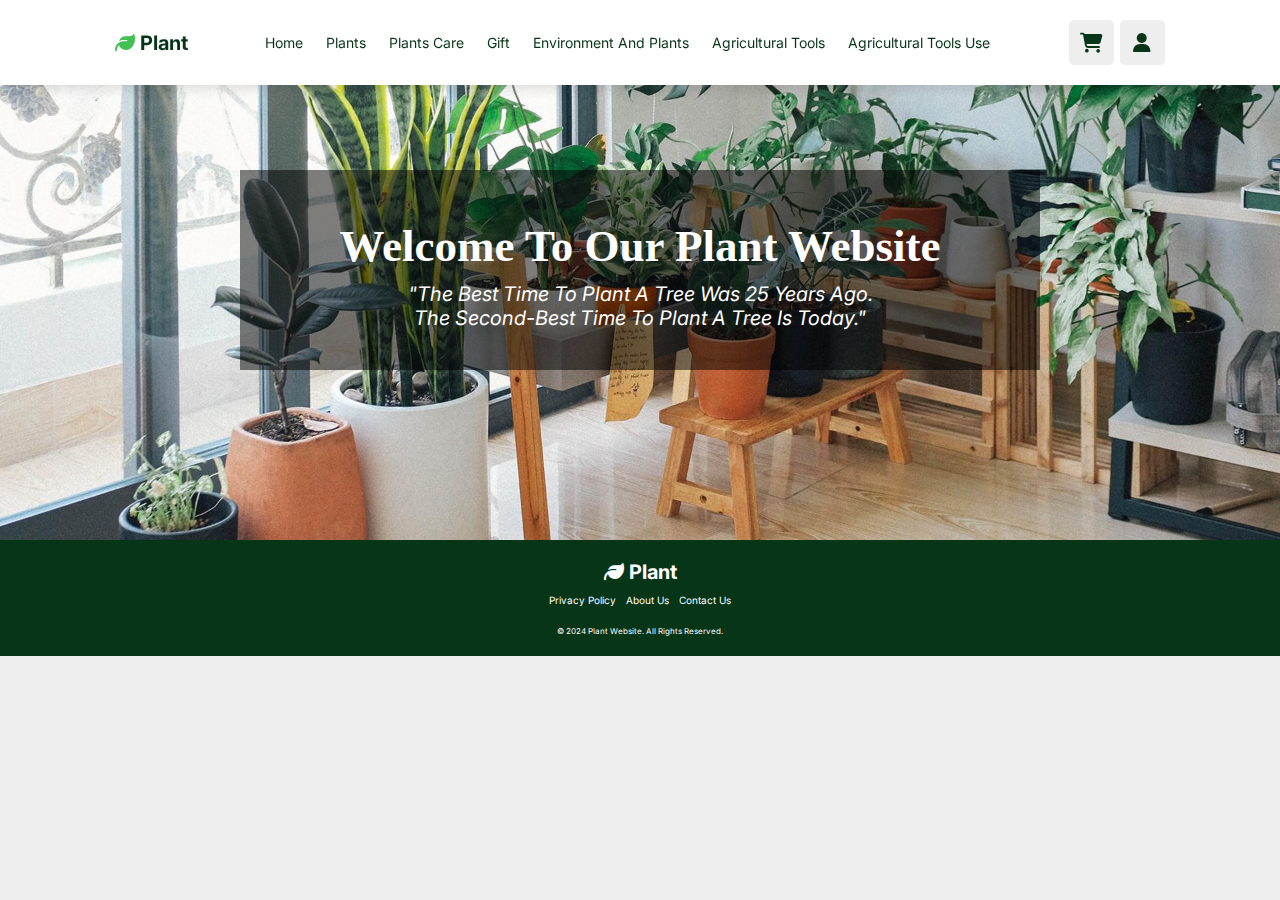
<file: PlanetStore/index.html>
<!--Home page-->
<!DOCTYPE html>
<html lang="en">
<head>
    <meta charset="UTF-8">
    <title>Plant Website</title>
    <!-- Font Awesome CDN link -->
    <link rel="stylesheet" href="https://cdnjs.cloudflare.com/ajax/libs/font-awesome/6.5.1/css/all.min.css">
    <!-- Google Fonts CDN link -->
    <link rel="stylesheet" href="https://fonts.googleapis.com/css2?family=Inter:wght@100;300;400;500;600&display=swap">
    <!-- CSS file link -->
    <link rel="stylesheet" href="style.css">
</head>

<body>
      <!-- Header start -->
<header class="header">
    <a href="index.html" class="logo"><i class="fas fa-leaf"></i> Plant</a>
    <nav class="navbar">
        <a href="index.html">Home</a>
        <a href="Plants.html">Plants</a>
        <a href="Plants_Care.html">Plants Care</a>
        <a href="Gift.html">Gift</a>
        <a href="Environment_Plants.html">Environment and plants</a>
        <a href="Agricultural_tools.html">Agricultural tools</a>
        <a href="Agricultural_tools_Use.html">Agricultural tools Use</a>
    </nav>
    <div class="icons">
        <div class="fas fa-shopping-cart" id="cart-btn"></div>
        <div class="fas fa-user" id="login-btn"></div>
    </div>

    <form action="" class="login-form">
        <h3>login now</h3>
        <label for="email">Email:</label>
        <input type="email" placeholder="your email" class="box">
        <label for="password">Password:</label>
        <input type="password" placeholder="your password" class="box">
        <p>forget your password <a href="#">click here</a></p>
        <p>don't have an acoount<a href="#">create now</a></p>
        <input type="submit" value="login now" class="btn">
    </form>

    <div class="shopping-cart">
        <div class="box">
            <i class="fas fa-trash"></i>
            <img src="Gift2.png" alt="flower bucket">
            <div>
                <h3>flower bucket</h3>
                <span class="price">$140/-</span>
            </div>
        </div>
        <div class="total">total:$140/-</div>
        <a href="#" class="btn">checkout</a>
    </div>
</header>
<!-- Header end -->

    <!-- home section start-->
    <section class="home" id="home">
        <div class="content">    
            <h1>Welcome to Our Plant website</h1>
            <p><i>"The best time to plant a tree was 25 years ago.<br>
                The second-best time to plant a tree is today."</i></p>
        </div>
    </section>
    <!-- home section end-->

    <!-- Footer start -->
    <footer class="footer">
        <div class="footer-content">
            <div class="footer-logo">
                <i class="fas fa-leaf"></i> Plant
            </div>
            <div class="footer-links">
                <a href="Privacy_Policy.html">Privacy Policy</a>
                <a href="About_Contact.html">About Us</a>
                <a href="About_Contact.html">Contact Us</a>
            </div>
        </div>
        <div class="footer-bottom">
            &copy; 2024 Plant Website. All rights reserved.
        </div>
    </footer>
    <!-- Footer end -->

  <!-- js file link-->
  <script src="script.js"></script>
</body>
</html>
</file>
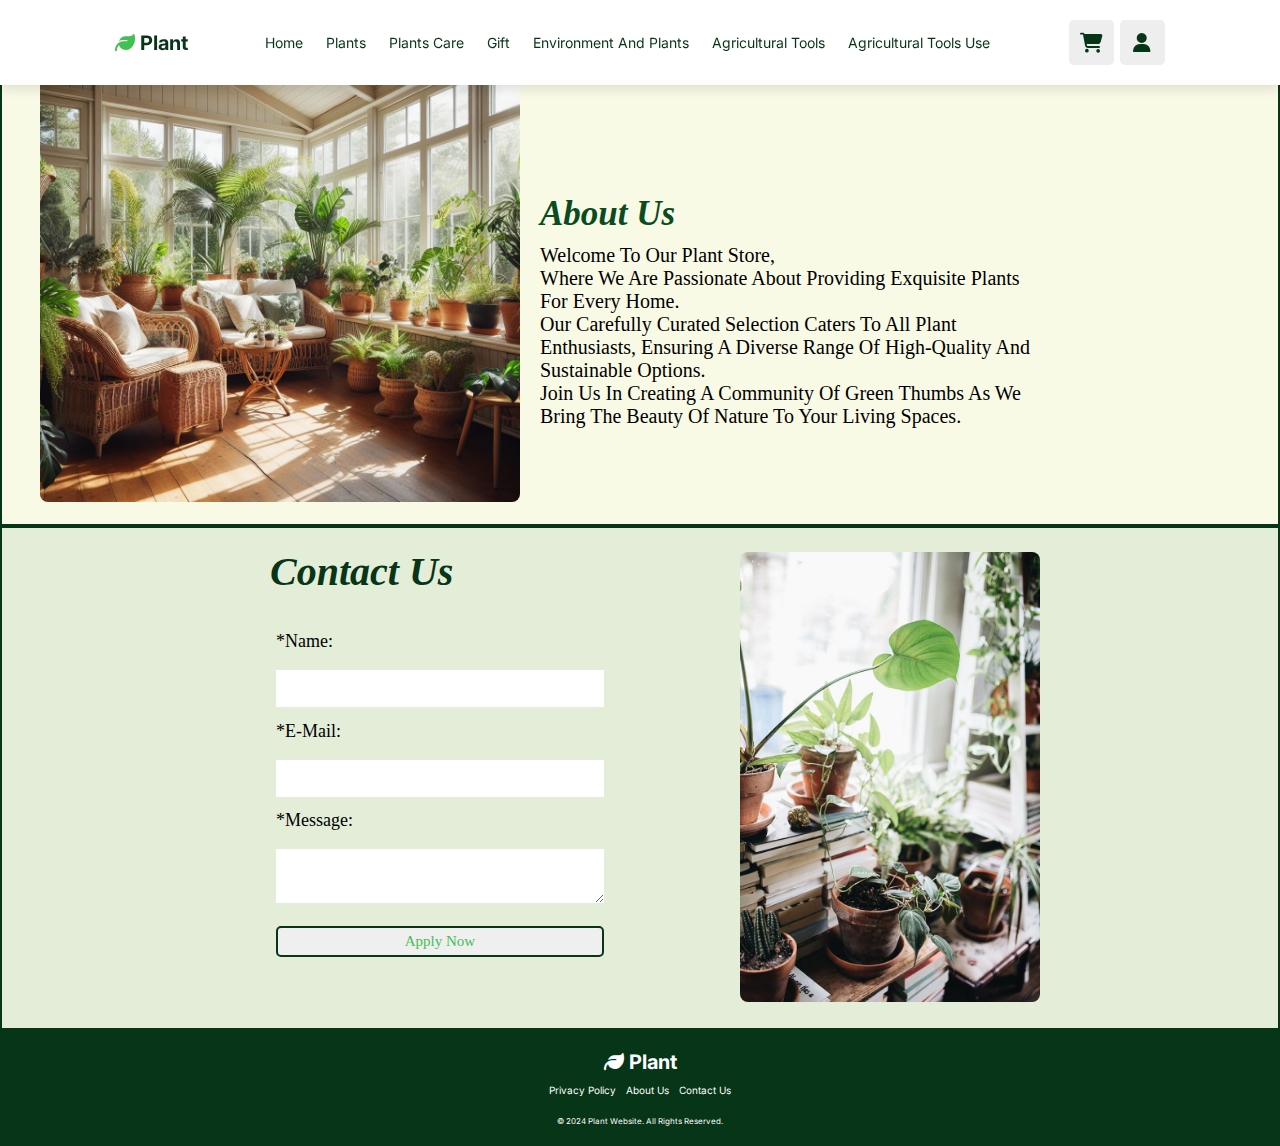
<file: PlanetStore/About_Contact.html>
<!-- About-Us and Contact Page -->
<!DOCTYPE html>
<html lang="en">
<head>
    <meta charset="UTF-8">
    <title>About Us - Plant Website</title>
    <link rel="stylesheet" href="https://cdnjs.cloudflare.com/ajax/libs/font-awesome/6.5.1/css/all.min.css">
    <link rel="stylesheet" href="https://fonts.googleapis.com/css2?family=Inter:wght@100;300;400;500;600&display=swap">
    <link rel="stylesheet" href="style.css">
</head>

<body>
     <!-- Header start -->
<header class="header">
    <a href="index.html" class="logo"><i class="fas fa-leaf"></i> Plant</a>
    <nav class="navbar">
        <a href="index.html">Home</a>
        <a href="Plants.html">Plants</a>
        <a href="Plants_Care.html">Plants Care</a>
        <a href="Gift.html">Gift</a>
        <a href="Environment_Plants.html">Environment and plants</a>
        <a href="Agricultural_tools.html">Agricultural tools</a>
        <a href="Agricultural_tools_Use.html">Agricultural tools Use</a>
    </nav>
    <div class="icons">
        <div class="fas fa-shopping-cart" id="cart-btn"></div>
        <div class="fas fa-user" id="login-btn"></div>
    </div>

    <form action="" class="login-form">
        <h3>login now</h3>
        <label for="email">Email:</label>
        <input type="email" placeholder="your email" class="box">
        <label for="password">Password:</label>
        <input type="password" placeholder="your password" class="box">
        <p>forget your password <a href="#">click here</a></p>
        <p>don't have an acoount<a href="#">create now</a></p>
        <input type="submit" value="login now" class="btn">
    </form>

    <div class="shopping-cart">
        <div class="box">
            <i class="fas fa-trash"></i>
            <img src="Gift2.png" alt="flower bucket">
            <div>
                <h3>flower bucket</h3>
                <span class="price">$140/-</span>
            </div>
        </div>
        <div class="total">total:$140/-</div>
        <a href="#" class="btn">checkout</a>
    </div>
</header>
<!-- Header end -->

<!-- About Us section start -->
<section class="about-us" id="about-us">
    <div class="content">
        <div class="about-us-img">
            <img src="about_us_image.jpg" alt="About Us Image">
        </div>
        <div class="about-us-text">
            <h2>About Us</h2>
            <p>Welcome to Our Plant Store,<br> where we are passionate about providing exquisite plants for every home. <br>
                Our carefully curated selection caters to all plant enthusiasts, ensuring a diverse range of high-quality and sustainable options.<br> 
                Join us in creating a community of green thumbs as we bring the beauty of nature to your living spaces.</p>
        </div>
    </div>
</section>
<!-- About Us section end -->

<!-- Contact Us section start -->
<section class="contact-us" id="contact-us">
    <div class="content">
        <div class="contact-form-container">
            <div class="contact-us-text">
                <h1>Contact Us</h1>
                <form method="get">
                    <label for="myName">*Name:</label>
                    <input type="text" id="myName" name="myName" required>

                    <label for="myEmail">*E-mail:</label>
                    <input type="email" id="myEmail" name="myEmail" required>

                    <label for="myExperience">*Message:</label>
                    <textarea id="myExperience" name="myExperience" rows="2" cols="20" required></textarea>

                    <input type="submit" id="mySubmit" value="Apply Now">
                </form>
            </div>
            <div class="contact-us-img">
                <img src="contact_us.jpg" alt="Contact Us Image">
            </div>
        </div>
    </div>
</section>
<!-- Contact Us section end -->





    <!-- Footer start -->
    <footer class="footer">
        <div class="footer-content">
            <div class="footer-logo">
                <i class="fas fa-leaf"></i> Plant
            </div>
            <div class="footer-links">
                <a href="Privacy_Policy.html">Privacy Policy</a>
                <a href="About_Contact.html">About Us</a>
                <a href="About_Contact.html">Contact Us</a>
            </div>
        </div>
        <div class="footer-bottom">
            &copy; 2024 Plant Website. All rights reserved.
        </div>
    </footer>
    <!-- Footer end -->

   <!-- js file link-->
   <script src="script.js"></script>
</body>
</html>
</file>
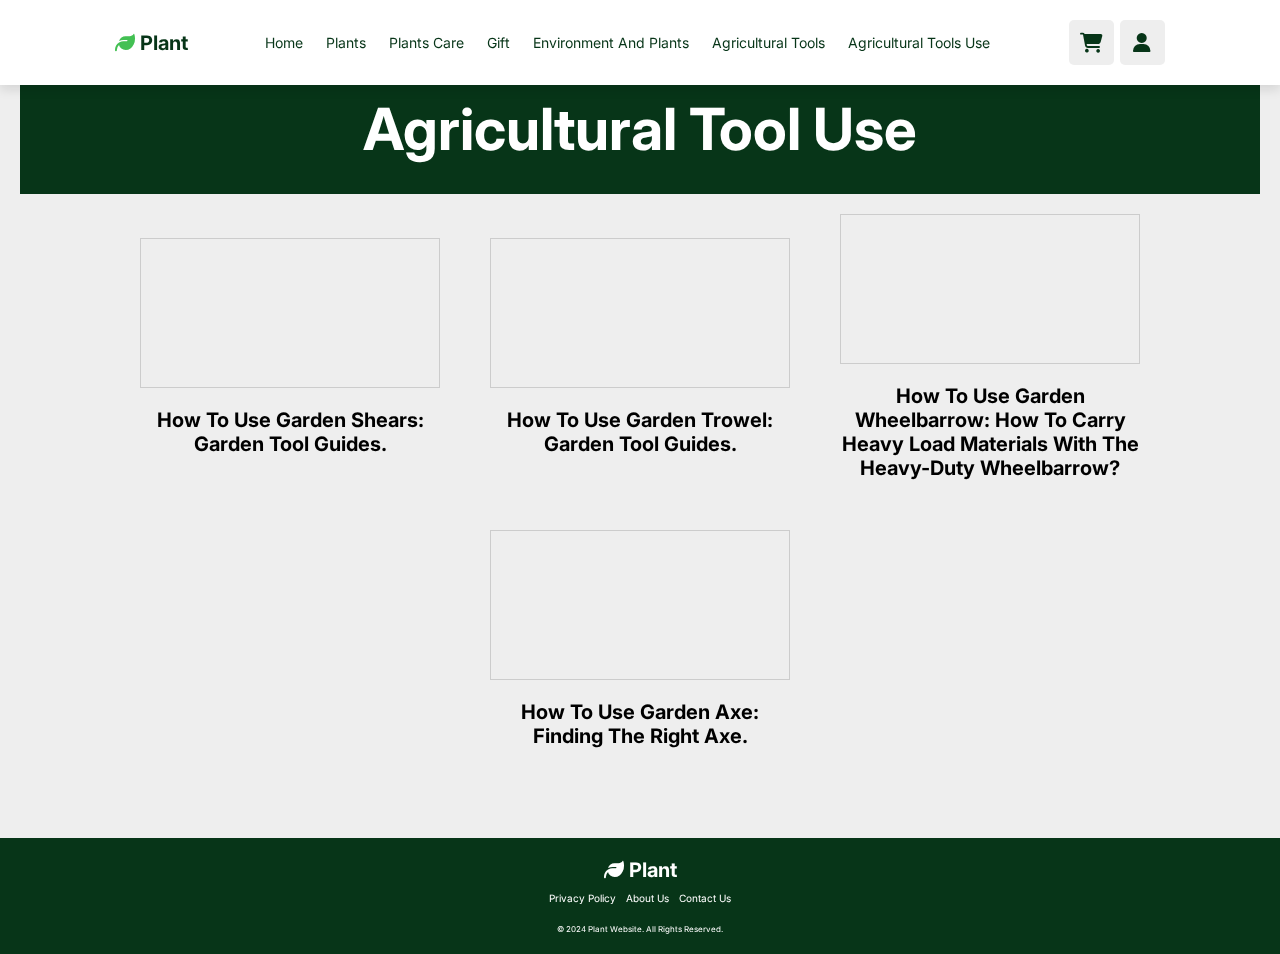
<file: PlanetStore/Agricultural_tools_Use.html>
<html lang="en">
<head>
    <meta charset="UTF-8">
    <title>Agricultural Tool Use</title>
<link rel="stylesheet" href="https://cdnjs.cloudflare.com/ajax/libs/font-awesome/6.5.1/css/all.min.css">
    <!-- Google Fonts CDN link -->
    <link rel="stylesheet" href="https://fonts.googleapis.com/css2?family=Inter:wght@100;300;400;500;600&display=swap">
    <!-- CSS file link -->
    <link rel="stylesheet" href="style.css">
</head>
<body>
   <!-- Header start -->
<header class="header">
    <a href="index.html" class="logo"><i class="fas fa-leaf"></i> Plant</a>
    <nav class="navbar">
        <a href="index.html">Home</a>
        <a href="Plants.html">Plants</a>
        <a href="Plants_Care.html">Plants Care</a>
        <a href="Gift.html">Gift</a>
        <a href="Environment_Plants.html">Environment and plants</a>
        <a href="Agricultural_tools.html">Agricultural tools</a>
        <a href="Agricultural_tools_Use.html">Agricultural tools Use</a>
    </nav>
    <div class="icons">
        <div class="fas fa-shopping-cart" id="cart-btn"></div>
        <div class="fas fa-user" id="login-btn"></div>
    </div>

    <form action="" class="login-form">
        <h3>login now</h3>
        <label for="email">Email:</label>
        <input type="email" placeholder="your email" class="box">
        <label for="password">Password:</label>
        <input type="password" placeholder="your password" class="box">
        <p>forget your password <a href="#">click here</a></p>
        <p>don't have an acoount<a href="#">create now</a></p>
        <input type="submit" value="login now" class="btn">
    </form>

    <div class="shopping-cart">
        <div class="box">
            <i class="fas fa-trash"></i>
            <img src="Gift2.png" alt="flower bucket">
            <div>
                <h3>flower bucket</h3>
                <span class="price">$140/-</span>
            </div>
        </div>
        <div class="total">total:$140/-</div>
        <a href="#" class="btn">checkout</a>
    </div>
</header>
<!-- Header end -->

    <section class="agricultural-tools-use" id="agricultural-tools-use">
        <h1>Agricultural Tools Use</h1>
        <div class="huge-header">
            <h1>Agricultural Tool Use</h1>
        </div>

<div class="video-container-grid">
    <div class="video">
        <iframe width="200" height="113" src="https://www.youtube.com/embed/4fY7XNNlONk" frameborder="0" allowfullscreen></iframe>
        <h1>How to Use Garden Shears: Garden Tool Guides.</h1>
    </div>

    <div class="video">
        <iframe width="200" height="113" src="https://www.youtube.com/embed/IcIoR8Q_-JI" frameborder="0" allowfullscreen></iframe>
        <h1>How to Use Garden Trowel: Garden Tool Guides.</h1>
    </div>

    <div class="video">
        <iframe width="200" height="113" src="https://www.youtube.com/embed/GNUQNgnlEwU" frameborder="0" allowfullscreen></iframe>
        <h1>How to Use Garden Wheelbarrow: How to carry heavy load materials with the heavy-duty wheelbarrow?</h1>
    </div>

    <div class="video">
        <iframe width="200" height="113" src="https://www.youtube.com/embed/DWk7hRqm7Lc" frameborder="0" allowfullscreen></iframe>
        <h1>How to Use Garden Axe: Finding the right axe.</h1>
    </div>
</div>
    </section>
    <!-- Footer start -->
    <footer class="footer">
        <div class="footer-content">
            <div class="footer-logo">
                <i class="fas fa-leaf"></i> Plant
            </div>
            <div class="footer-links">
                <a href="Privacy_Policy.html">Privacy Policy</a>
                <a href="About_Contact.html">About Us</a>
                <a href="About_Contact.html">Contact Us</a>
            </div>
        </div>
        <div class="footer-bottom">
            &copy; 2024 Plant Website. All rights reserved.
        </div>
    </footer>
    <!-- Footer end -->

     <!-- js file link-->
  <script src="script.js"></script>
</body>
</html>
</file>
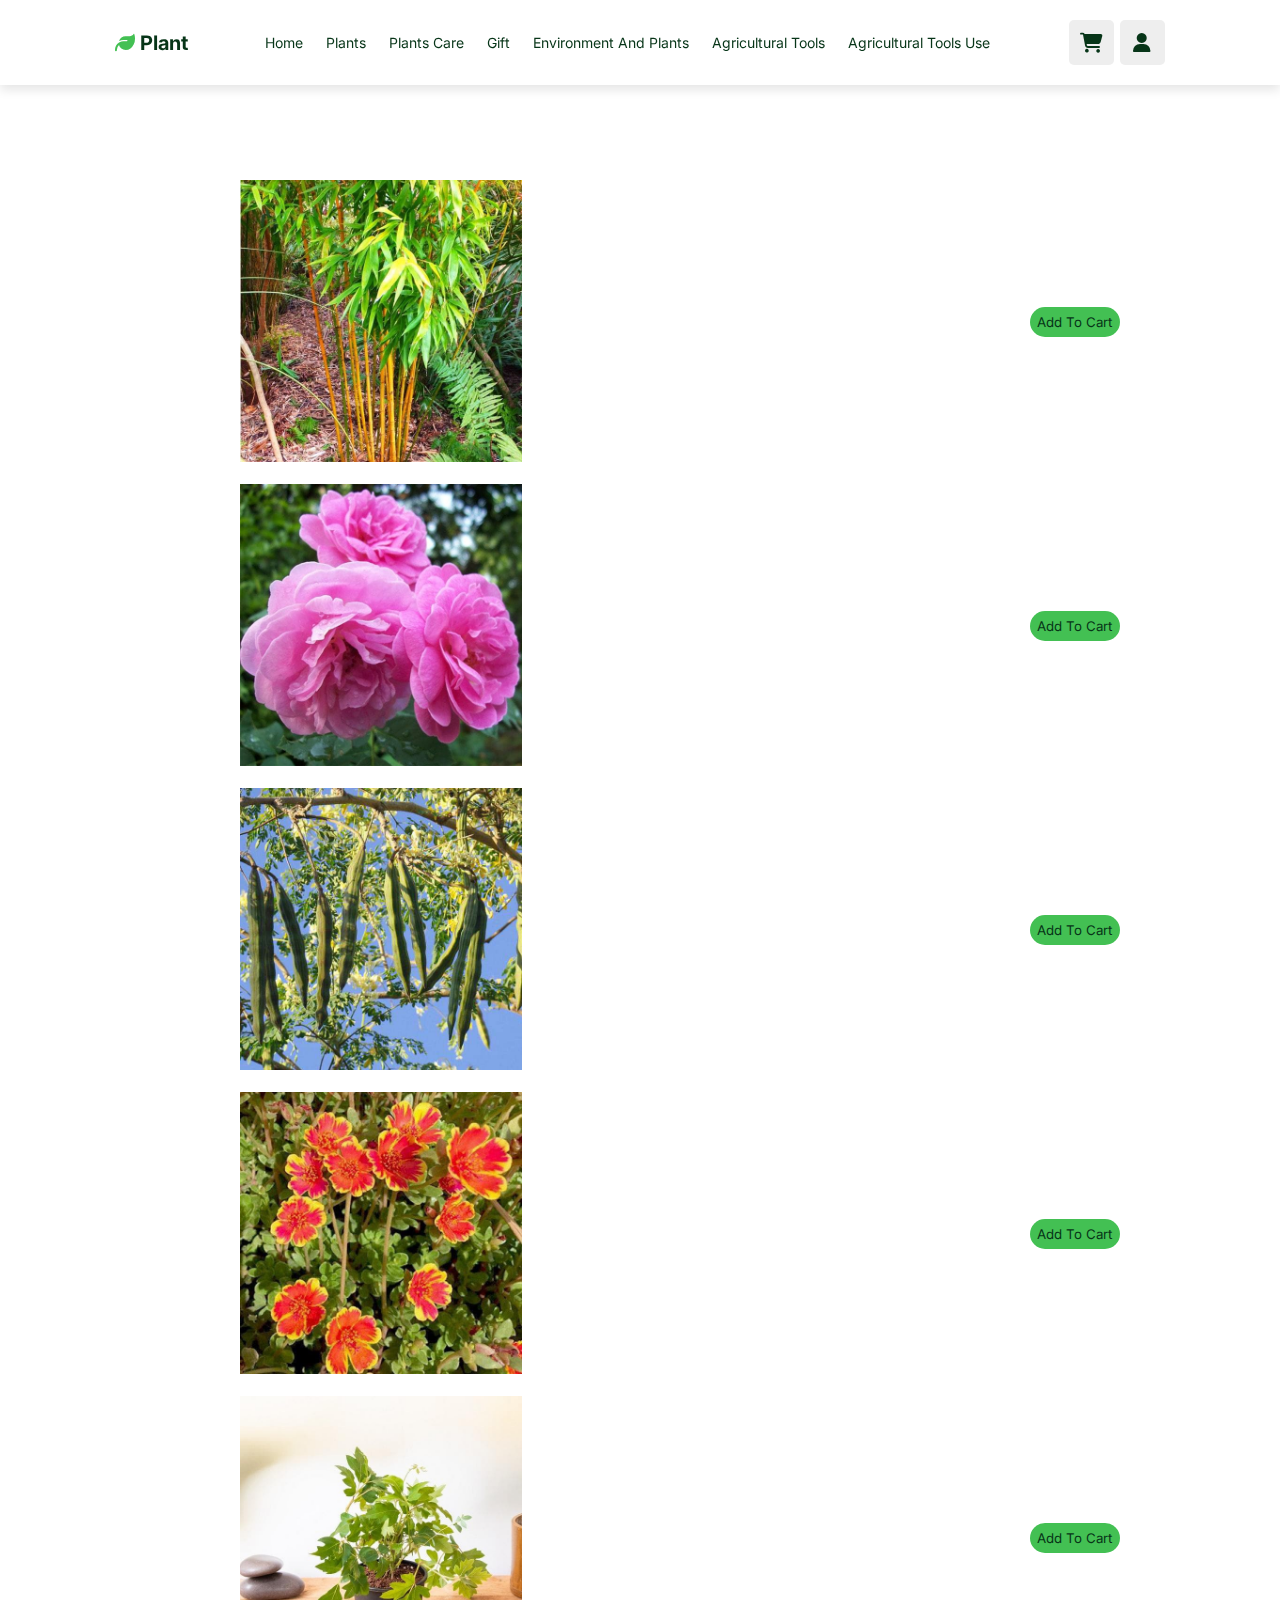
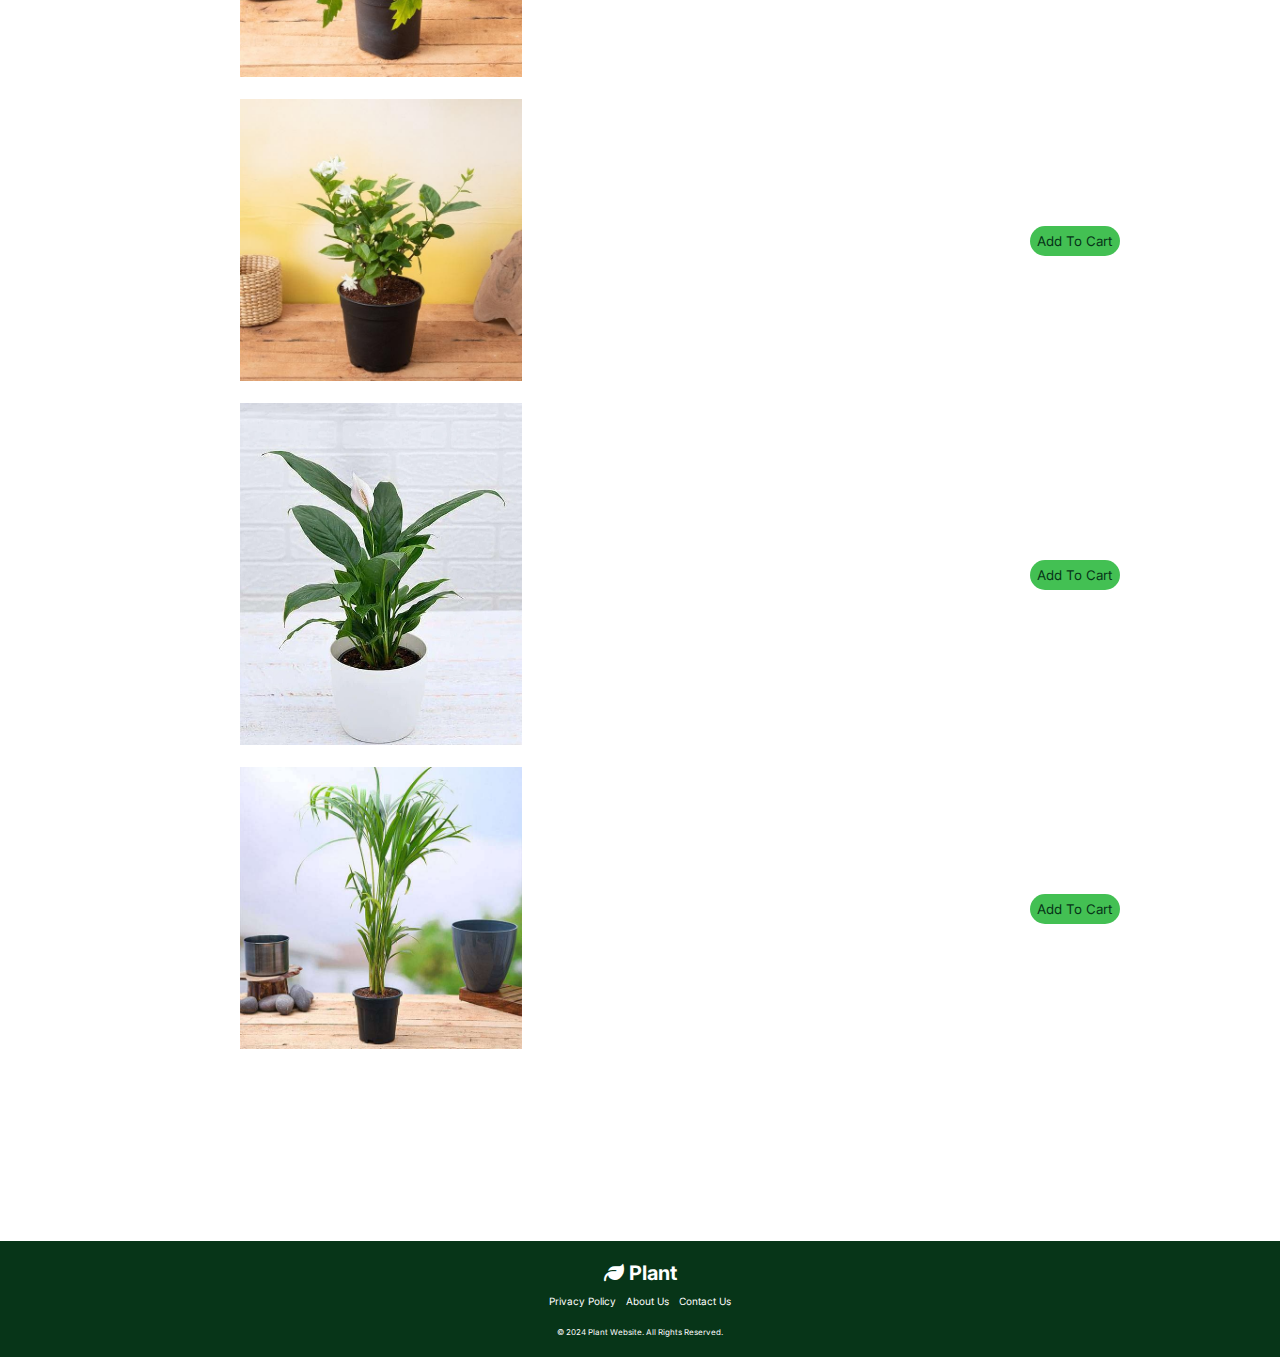
<file: PlanetStore/Plants.html>
<!--Home page-->
<!DOCTYPE html>
<html lang="en">
<head>
    <meta charset="UTF-8">
    <title>Plant Website</title>
    <!-- Font Awesome CDN link -->
    <link rel="stylesheet" href="https://cdnjs.cloudflare.com/ajax/libs/font-awesome/6.5.1/css/all.min.css">
    <!-- Google Fonts CDN link -->
    <link rel="stylesheet" href="https://fonts.googleapis.com/css2?family=Inter:wght@100;300;400;500;600&display=swap">
    <!-- CSS file link -->
    <link rel="stylesheet" href="style2.css">
</head>

<body>
      <!-- Header start -->
<header class="header">
    <a href="index.html" class="logo"><i class="fas fa-leaf"></i> Plant</a>
    <nav class="navbar">
        <a href="index.html">Home</a>
        <a href="Plants.html">Plants</a>
        <a href="Plants_Care.html">Plants Care</a>
        <a href="Gift.html">Gift</a>
        <a href="Environment_Plants.html">Environment and plants</a>
        <a href="Agricultural_tools.html">Agricultural tools</a>
        <a href="Agricultural_tools_Use.html">Agricultural tools Use</a>
    </nav>
    <div class="icons">
        <div class="fas fa-shopping-cart" id="cart-btn"></div>
        <div class="fas fa-user" id="login-btn"></div>
    </div>

    <form action="" class="login-form">
        <h3>login now</h3>
        <label for="email">Email:</label>
        <input type="email" placeholder="your email" class="box">
        <label for="password">Password:</label>
        <input type="password" placeholder="your password" class="box">
        <p>forget your password <a href="#">click here</a></p>
        <p>don't have an acoount<a href="#">create now</a></p>
        <input type="submit" value="login now" class="btn">
    </form>

    <div class="shopping-cart">
        <div class="box">
            <i class="fas fa-trash"></i>
            <img src="Gift2.png" alt="flower bucket">
            <div>
                <h3>flower bucket</h3>
                <span class="price">$140/-</span>
            </div>
        </div>
        <div class="total">total:$140/-</div>
        <a href="#" class="btn">checkout</a>
    </div>
</header>
<!-- Header end -->
<!-- plants ection-->

 <section class="plants" id="plants">
              <div class="container">
      <table>
        <tbody>
          <tr>
<td><a><img src="bamboo-outdoor.jpeg" alt="bamboo"></a></td>
            <td>  <p>bamboo</p></td>
            <td> <p>sr17<p></td>
          <td><p>outdoor</p></td>        
 <td><button class="AddToCart">Add to Cart</button></td>
          </tr>

          <tr>
<td><a><img src="damascus-rose-outdoor.jpeg" alt="rose"></a></td>
            <td><p>damascus rose</p></td>
            <td><p>sr21</p></td>
            <td><p>outdoor</p></td>
            <td><button class="AddToCart">Add to Cart</button></td>
          </tr>

          <tr>
 <td><a><img src="drumsticks-outdoor.jpeg" alt="drumstickg"></a></td>
            <td><p>Drum sticks</p></td>
            <td><p>sr19</p></td>
           <td><p>outdoor</p></td>
           <td><button class="AddToCart">Add to Cart</button></td>
          </tr>

          <tr>
  <td><a><img src="sunshine-plant_outdoor.jpeg" alt="sunshine"></a></td>
            <td><p>sunshine<p></td>
            <td><p>sr28<p></td>
<td><p>outdoor</p></td>
          <td><button class="AddToCart">Add to Cart</button></td>
          </tr>

          <tr>
 <td><a><img src="grape-ivy-indoor.jpeg" alt="grape-ivy-indoor"></a></td>
           <td><p>grapeivy<p></td>
            <td><p>sr13<p></td>
<td><p>indoor</p></td>
           <td><button class="AddToCart">Add to Cart</button></td>
          </tr>

        <tr>
 <td><a><img src="jasmine-indoor.jpeg" alt="jasmine-indoor"></a></td>
           <td><p>jasmine<p></td>
            <td><p>sr15<p></td>
<td><p>indoor</p></td>
           <td><button class="AddToCart">Add to Cart</button></td>
          </tr>

<tr>
<td><a><img src="lily.jpeg" alt="lily"></a></td>
           <td><p>lily<p></td>
            <td><p>sr14<p></td>
<td><p>indoor</p></td>
            <td><button class="AddToCart">Add to Cart</button></td>
          </tr>

<tr>
 <td><a><img src="palm-indoor.jpeg" alt="palm-indoor"></a></td>
           <td><p>palm<p></td>
            <td><p>sr13<p></td>
<td><p>indoor</p></td>
           <td><button class="AddToCart">Add to Cart</button></td>
          </tr>
        </tbody>
      </table>
    </div>

    </section>
   

    <!-- Footer start -->
    <footer class="footer">
        <div class="footer-content">
            <div class="footer-logo">
                <i class="fas fa-leaf"></i> Plant
            </div>
            <div class="footer-links">
                <a href="Privacy_Policy.html">Privacy Policy</a>
                <a href="About_Contact.html">About Us</a>
                <a href="About_Contact.html">Contact Us</a>
            </div>
        </div>
        <div class="footer-bottom">
            &copy; 2024 Plant Website. All rights reserved.
        </div>
    </footer>
    <!-- Footer end -->

  <!-- js file link-->
  <script src="script.js"></script>
</body>
</html>
</file>
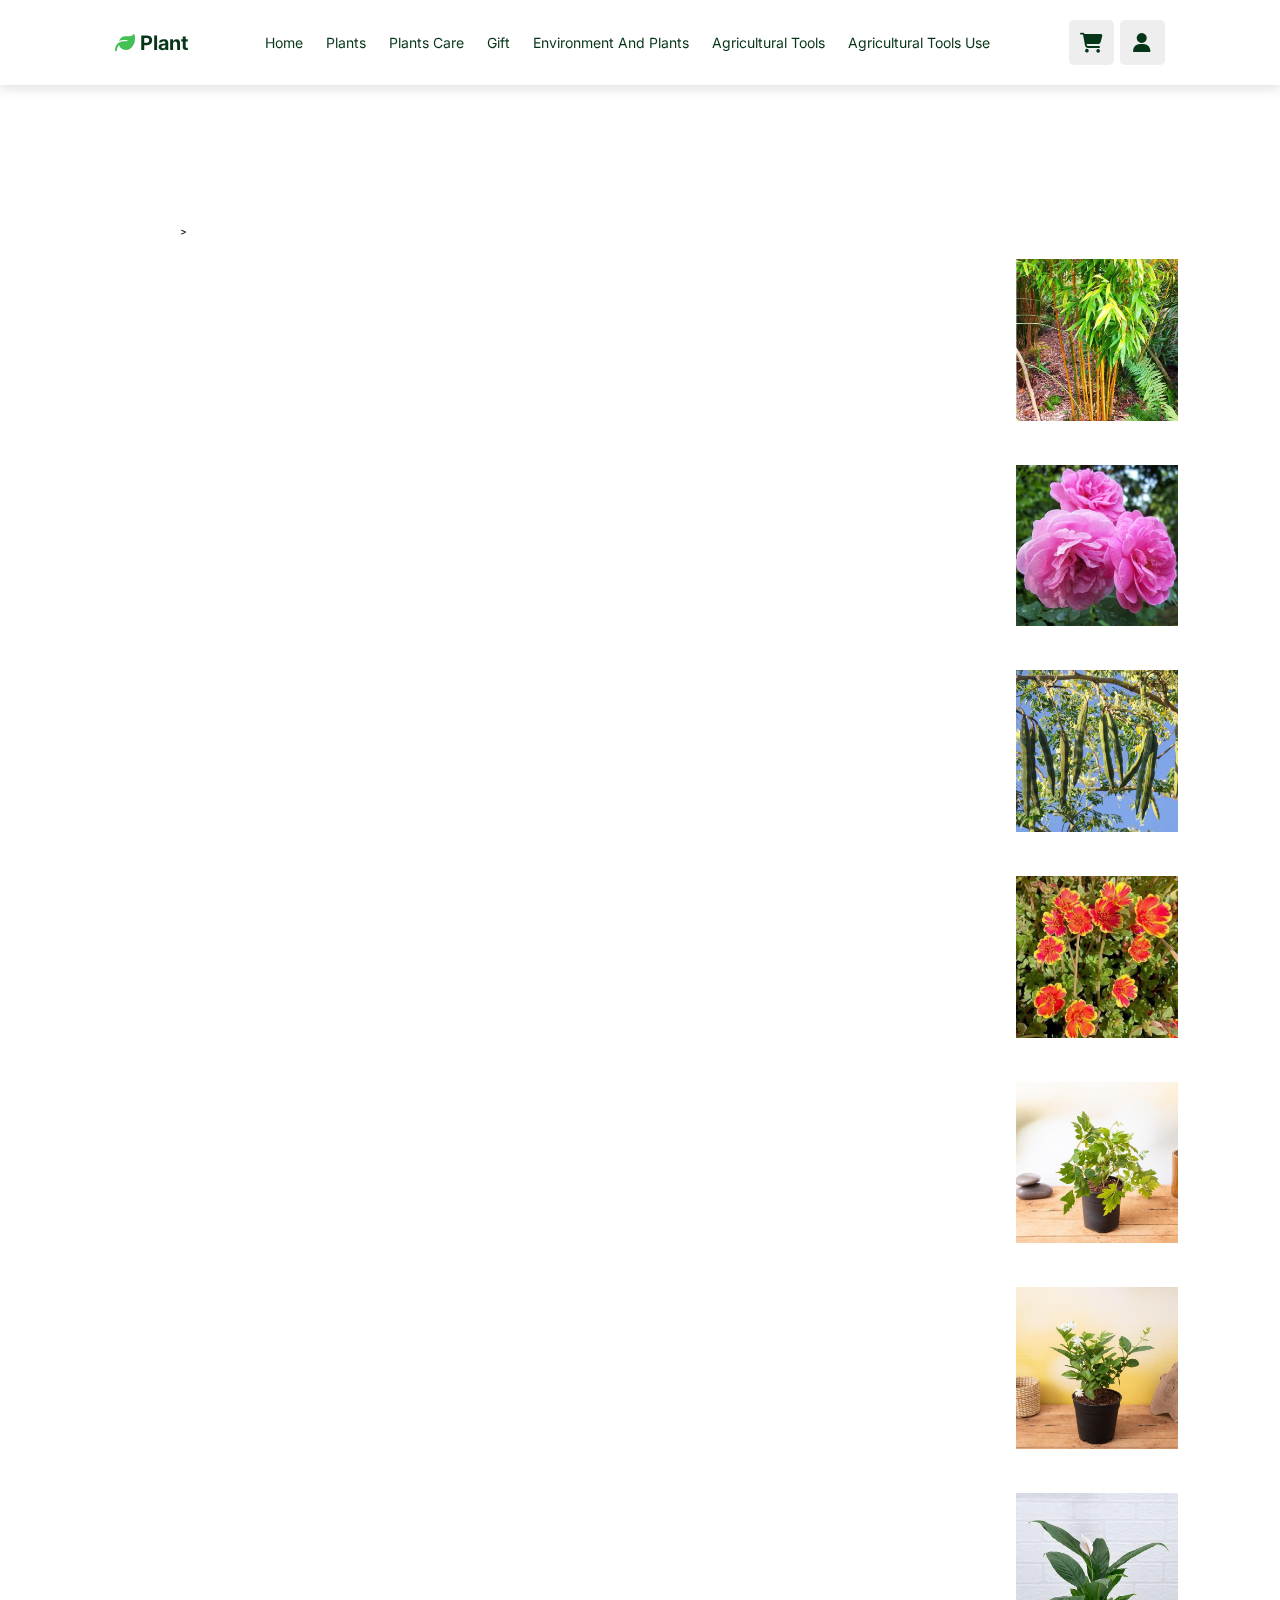
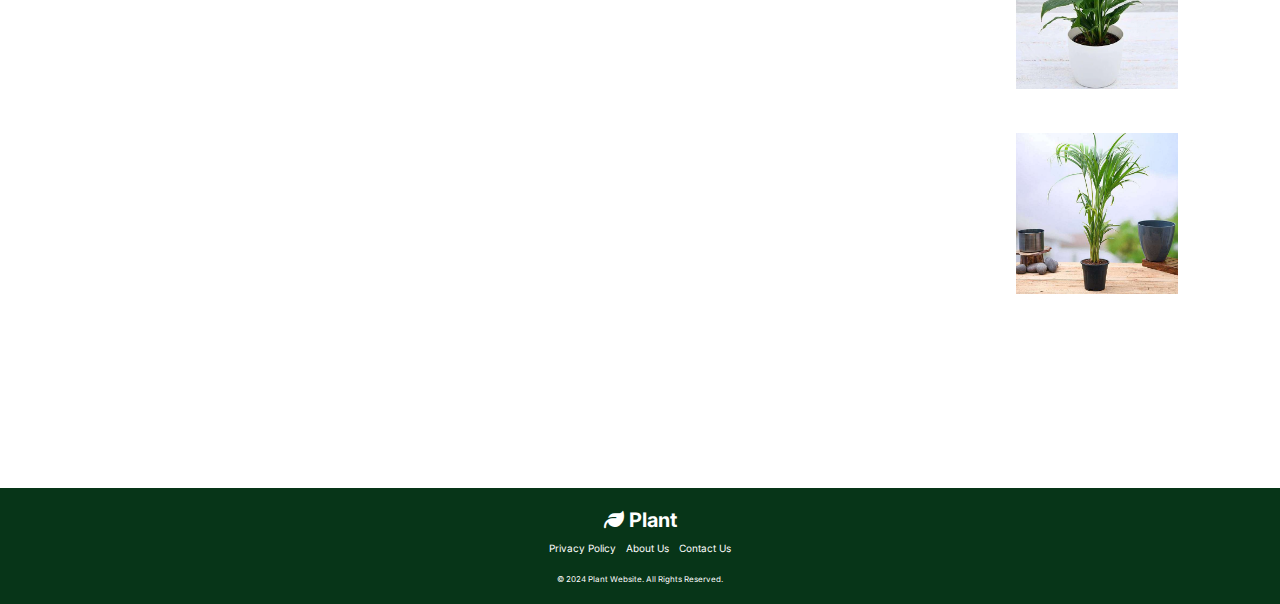
<file: PlanetStore/Plants_Care.html>
<!--Home page-->
<!DOCTYPE html>
<html lang="en">
<head>
    <meta charset="UTF-8">
    <title>Plant Website</title>
    <!-- Font Awesome CDN link -->
    <link rel="stylesheet" href="https://cdnjs.cloudflare.com/ajax/libs/font-awesome/6.5.1/css/all.min.css">
    <!-- Google Fonts CDN link -->
    <link rel="stylesheet" href="https://fonts.googleapis.com/css2?family=Inter:wght@100;300;400;500;600&display=swap">
    <!-- CSS file link -->
    <link rel="stylesheet" href="styel1.css">
</head>

<body>
      <!-- Header start -->
<header class="header">
    <a href="index.html" class="logo"><i class="fas fa-leaf"></i> Plant</a>
    <nav class="navbar">
        <a href="index.html">Home</a>
        <a href="Plants.html">Plants</a>
        <a href="Plants_Care.html">Plants Care</a>
        <a href="Gift.html">Gift</a>
        <a href="Environment_Plants.html">Environment and plants</a>
        <a href="Agricultural_tools.html">Agricultural tools</a>
        <a href="Agricultural_tools_Use.html">Agricultural tools Use</a>
    </nav>
    <div class="icons">
        <div class="fas fa-shopping-cart" id="cart-btn"></div>
        <div class="fas fa-user" id="login-btn"></div>
    </div>

    <form action="" class="login-form">
        <h3>login now</h3>
        <label for="email">Email:</label>
        <input type="email" placeholder="your email" class="box">
        <label for="password">Password:</label>
        <input type="password" placeholder="your password" class="box">
        <p>forget your password <a href="#">click here</a></p>
        <p>don't have an acoount<a href="#">create now</a></p>
        <input type="submit" value="login now" class="btn">
    </form>

    <div class="shopping-cart">
        <div class="box">
            <i class="fas fa-trash"></i>
            <img src="Gift2.png" alt="flower bucket">
            <div>
                <h3>flower bucket</h3>
                <span class="price">$140/-</span>
            </div>
        </div>
        <div class="total">total:$140/-</div>
        <a href="#" class="btn">checkout</a>
    </div>
</header>
<!-- Header end -->
<!-- plants ection-->
<section class="plants" id="plants">
  <div class="container">  
<h2><b>how to take care of your plants</b></h2><td><p><p>
    <table>
    <tbody>
     <tr>
      <td>  <p><b>bamboo</b><br><i>Keep the soil consistently moist but not waterlogged; bamboo prefers slightly damp conditions. Fertilize with a balanced, liquid fertilizer during the growing season (spring and summer) and repot every 2-3 years as needed. Trim or prune dead or yellowing leaves as they appear.</i></br></p></td>
<td><a><img src="bamboo-outdoor.jpeg" alt="bamboo"></a></td>
          </tr>

          <tr>
 <td><p><b>damascus rose</b><br><i>damascus rose favors moist conditions but is not resistant to water-logging. It can tolerate moderate drought. Provide more water from budding to flowering, but reduce watering after blooming time. After blooming, wait to water again until the soil is basically dry to avoid any accumulation</i></br></p></td>
  <td><a><img src="damascus-rose-outdoor.jpeg" alt="rose"></a></td>
          </tr>

          <tr>
<td><p><b>Drum sticks</b><br><i>The Moringa tree requires full sunlight, i.e. direct exposure to the sun for around 6-8 hours a day The seeds should be planted in an area with light, dry soil and only needs to be watered sparingly, once the soil has completely dried out.</i></br></p></td>
 <td><a><img src="drumsticks-outdoor.jpeg" alt="drumstickg"></a></td>
  </tr>
   <tr>
  
<td><p><b>sunshine</B><BR><i>This plant does best in full sun, which means at least 6 hours of sunlight a day. You need to plant in well-drained soil, as privet cannot tolerate soggy feet. The bush can adapt to most well drained soils. Water frequently to help the plant get established.</i></BR><p></td>
         >
          <td><a><img src="sunshine-plant_outdoor.jpeg" alt="sunshine"></a></td>
          </tr>

          <tr>
           <td><p><b>grapeivy</b><br><i>Grape ivy grows best when its soil dries out slightly between waterings. Only water when the soil is dry to the touch, then water the plant thoroughly, allowing excess water to drain out of the bottom of the pot</i></br><p></td>
            

           <td><a><img src="grape-ivy-indoor.jpeg" alt="grape-ivy-indoor"></a></td>
          </tr>

        <tr>
 
           <td><p><b>jasmine</b><br><i>Provide plants with bright sunny days and cool, dark nights. Jasmine plants need adequate, indirect light during the day to develop flower buds, but also require the absence of artificial light at night. Jasmine also benefits from cool temperatures, between 50° and 60°F, and reduced watering during this rest period</i></br><p></td>
           
          <td><a><img src="jasmine-indoor.jpeg" alt="jasmine-indoor"></a></td>
          </tr>

<tr>
           <td><p><b>lily</b><br><i>Lilies prefer a position that gets some sun, but will grow well in sites that are in light shade for just part of the day. They need well-drained, moisture-retentive soil, so add lots of organic matter when planting. In heavy clay soils, plant the bulbs on a layer of course sand or gravel to improve drainage.</i></br><p></td>
            
            
<td><a><img src="lily.jpeg" alt="lily"></a></td>
          </tr>

<tr>
 
           <td><p><b>palm</b><br><i> Avoid direct sun. Full, direct sunlight can burn the leaves of your palm Keep the soil moist. Palm plants need a delicate balance of moisture and humidity. Keep your palm plant moist by misting the leaves or placing them in a room with a humidifier Prune occasionally Pruning off dead brown leaves can help keep your palm thriving.</i></br><p></td>
            
           <td><a><img src="palm-indoor.jpeg" alt="palm-indoor"></a></td>
          </tr>
        </tbody>
      </table>
   </div>

    </section>
    

    <!-- Footer start -->
    <footer class="footer">
        <div class="footer-content">
            <div class="footer-logo">
                <i class="fas fa-leaf"></i> Plant
            </div>
            <div class="footer-links">
                <a href="Privacy_Policy.html">Privacy Policy</a>
                <a href="About_Contact.html">About Us</a>
                <a href="About_Contact.html">Contact Us</a>
            </div>
        </div>
        <div class="footer-bottom">
            &copy; 2024 Plant Website. All rights reserved.
        </div>
    </footer>
    <!-- Footer end -->

  <!-- js file link-->
  <script src="script.js"></script>
</body>
</html>
</file>
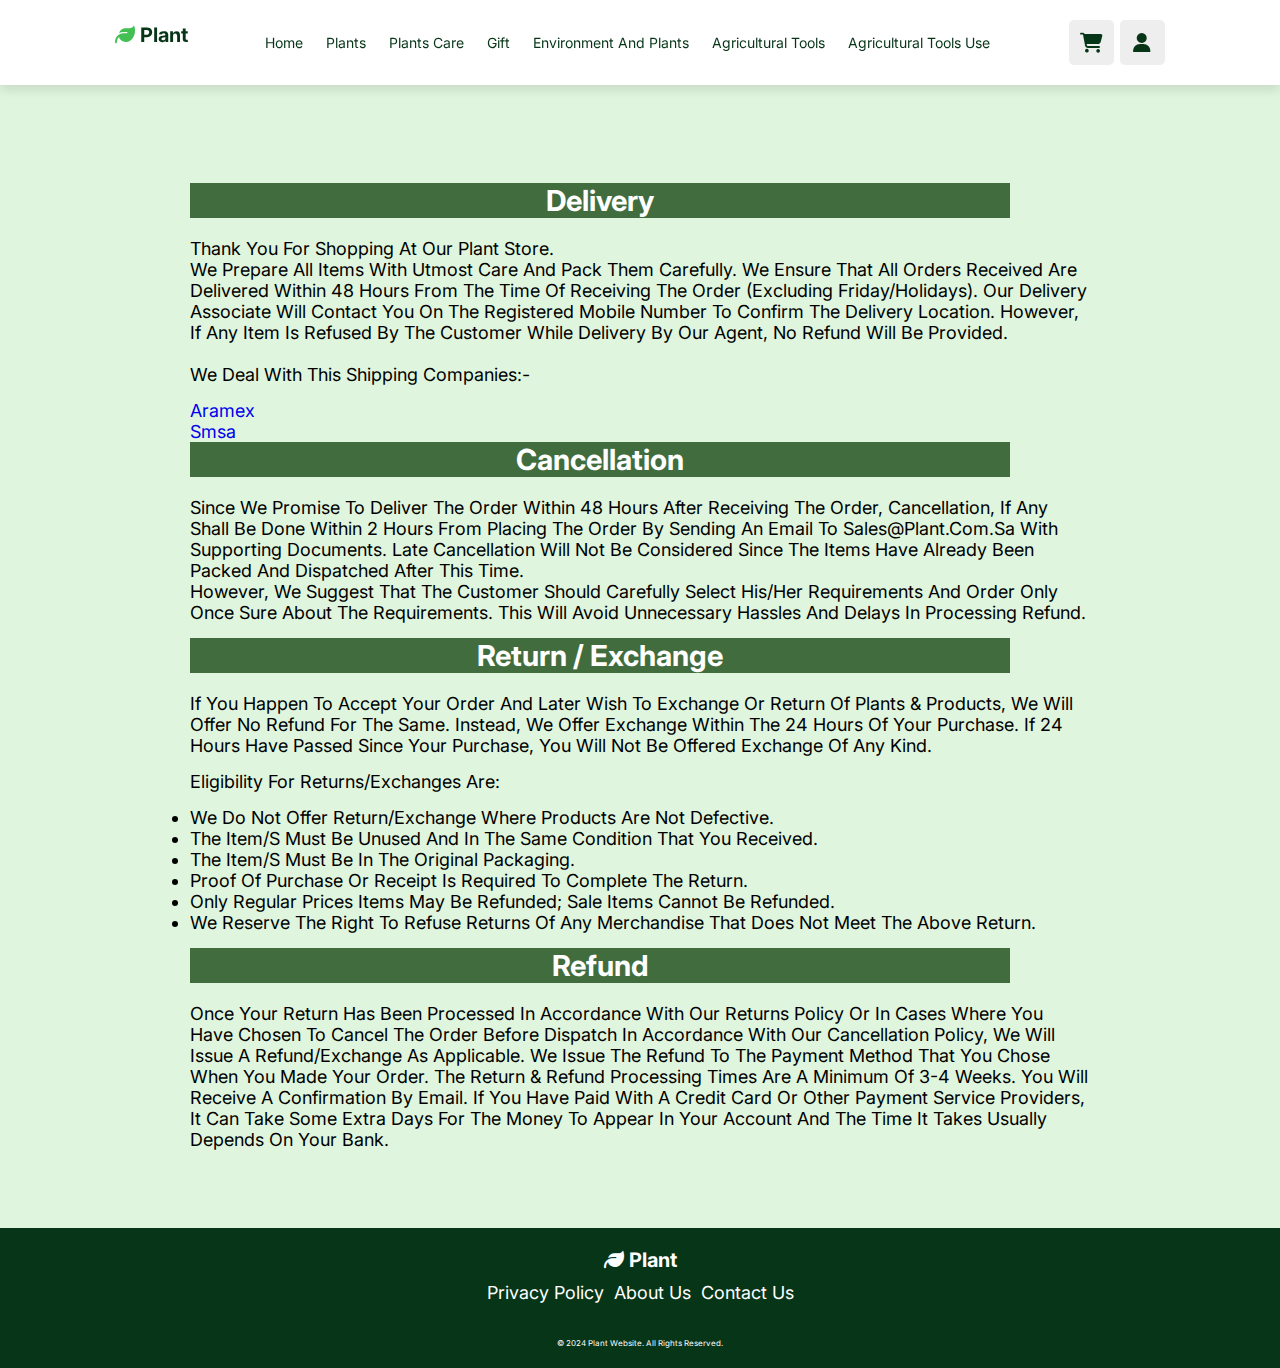
<file: PlanetStore/Privacy_Policy.html>
<!--Home page-->
<!DOCTYPE html>
<html lang="en">
<head>
    <meta charset="UTF-8">
    <title>Plant Website</title>
    <!-- Font Awesome CDN link -->
    <link rel="stylesheet" href="https://cdnjs.cloudflare.com/ajax/libs/font-awesome/6.5.1/css/all.min.css">
    <!-- Google Fonts CDN link -->
    <link rel="stylesheet" href="https://fonts.googleapis.com/css2?family=Inter:wght@100;300;400;500;600&display=swap">
    <!-- CSS file link -->
    <link rel="stylesheet" href="styleN.css">
</head>

<body>
  <!-- Header start -->
<header class="header">
    <a href="index.html" class="logo"><i class="fas fa-leaf"></i> Plant</a>
    <nav class="navbar">
        <a href="index.html">Home</a>
        <a href="Plants.html">Plants</a>
        <a href="Plants_Care.html">Plants Care</a>
        <a href="Gift.html">Gift</a>
        <a href="Environment_Plants.html">Environment and plants</a>
        <a href="Agricultural_tools.html">Agricultural tools</a>
        <a href="Agricultural_tools_Use.html">Agricultural tools Use</a>
    </nav>
    <div class="icons">
        <div class="fas fa-shopping-cart" id="cart-btn"></div>
        <div class="fas fa-user" id="login-btn"></div>
    </div>

    <form action="" class="login-form">
        <h3>login now</h3>
        <label for="email">Email:</label>
        <input type="email" placeholder="your email" class="box">
        <label for="password">Password:</label>
        <input type="password" placeholder="your password" class="box">
        <p>forget your password <a href="#">click here</a></p>
        <p>don't have an acoount<a href="#">create now</a></p>
        <input type="submit" value="login now" class="btn">
    </form>

    <div class="shopping-cart">
        <div class="box">
            <i class="fas fa-trash"></i>
            <img src="Gift2.png" alt="flower bucket">
            <div>
                <h3>flower bucket</h3>
                <span class="price">$140/-</span>
            </div>
        </div>
        <div class="total">total:$140/-</div>
        <a href="#" class="btn">checkout</a>
    </div>
</header>
<!-- Header end -->

<div class="N">

<p>           <br>      <br>  <br>             <br>                   <br>                              <br>                       <br>          <br> </p>   
<h2>Delivery</h2>
<p>Thank you for shopping at our Plant store.<br>We prepare all items with utmost care and pack them carefully. We ensure that all orders received are delivered within 48 hours from the time of receiving the order (excluding Friday/Holidays). Our delivery associate will contact you on the registered mobile number to confirm the delivery location. However, if any item is refused by the customer while delivery by our agent, no refund will be provided.<br><br> We deal with this shipping companies:-</p>
<a href="https://www.aramex.com">Aramex</a>
<br>
<a href="https://www.smsaexpress.com">Smsa<br></a>
<h2>Cancellation</h2>

<p>Since we promise to deliver the order within 48 hours after receiving the order, cancellation, if any shall be done within 2 hours from placing the order by sending an email to sales@plant.com.sa with supporting documents. Late cancellation will not be considered since the items have already been packed and dispatched after this time.<br>However, we suggest that the customer should carefully select his/her requirements and order only once sure about the requirements. This will avoid unnecessary hassles and delays in processing refund.</p>
<h2>Return / Exchange</h2>

<p>If you happen to accept your order and later wish to exchange or return of plants & products, we will offer no refund for the same. Instead, we offer exchange within the 24 hours of your purchase. If 24 hours have passed since your purchase, you will not be offered exchange of any kind.</p>

<p>Eligibility for returns/exchanges are:</p>

<ul>
<li>We do not offer return/exchange where products are not defective.</li>
<li>The item/s must be unused and in the same condition that you received.</li>
<li>The item/s must be in the original packaging.</li>
<li>Proof of purchase or receipt is required to complete the return.</li>
<li>Only regular prices items may be refunded; sale items cannot be refunded.</li>
<li>We reserve the right to refuse returns of any merchandise that does not meet the above return.</li>
</ul>

<h2>Refund</h2>

<p>Once your return has been processed in accordance with our Returns Policy or in cases where you have chosen to cancel the order before dispatch in accordance with our Cancellation Policy, we will issue a refund/exchange as applicable. We issue the refund to the payment method that you chose when you made your order. The return & refund processing times are a minimum of 3-4 weeks. You will receive a confirmation by email. If you have paid with a credit card or other payment service providers, it can take some extra days for the money to appear in your account and the time it takes usually depends on your bank.<br>     <br>    <br>    <br></p>
</div>




    <!-- Footer start -->
    <div>
    <footer class="footer">
        <div class="footer-content">
            <div class="footer-logo">
                <i class="fas fa-leaf"></i> Plant
            </div>
            <div class="footer-links">
                <a href="Privacy_Policy.html">Privacy Policy</a>
                <a href="About_Contact.html">About Us</a>
                <a href="About_Contact.html">Contact Us</a>
            </div>
        </div>
        <div class="footer-bottom">
            &copy; 2024 Plant Website. All rights reserved.
        </div>
    </footer>
    </div>
 <!-- Footer end -->
   
  <!-- js file link-->
  <script src="script.js"></script>
</body>
</html>
</file>
<file: PlanetStore/style.css>
@import url('https://fonts.googleapis.com/css2?family=Inter:wght@100;300;400;500;600&display=swap');

:root {
    --green: #43c053;
    --dark-green: #073518;
    --light-gray: #666;
    --box-shadow: 0 .5rem 1rem rgba(0, 0, 0, 0.1);
}

* {
    font-family: 'Inter', sans-serif;
    margin: 0;
    padding: 0;
    box-sizing: border-box;
    outline: none;
    border: none;
    text-decoration: none;
    text-transform: capitalize;
    transition: all 0.2s linear;
}

html {
    font-size: 62.5%;
    scroll-behavior: smooth;
    overflow-x: hidden;
    scroll-padding-top: 7rem;
}

body {
    background-color: #eee;
}

section {
    padding: 2rem;
}
.btn {
    margin-top: 1rem;
    display: inline-block;
    padding: 0.5rem 1.5rem; 
    font-size: 1.5rem; 
    border-radius: .5rem;
    border: .2rem solid var(--dark-green);
    color: var(--green);
    cursor: pointer;
}

.btn:hover{
    background-color: var(--green);
    color: #fff;
}

.header {
    position: fixed;
    top: 0;
    left: 0;
    right: 0;
    display: flex;
    z-index: 1000;
    align-items: center;
    justify-content: space-between;
    background: #fff;
    padding: 2rem 9%;
    box-shadow: var(--box-shadow);
}

.header .logo {
    font-size: 2rem; 
    font-weight: bolder;
    color: #073518;
}

.header .logo i {
    font-size: 2rem; 
    font-weight: bolder;
    color: var(--green);
}

.header .navbar a {
    font-size: 1.4rem; 
    margin: 0 1rem;
    color: var(--dark-green);
}

.header .navbar a:hover {
    color: var(--green);
}

.header .icons div {
    height: 4.5rem;
    width: 4.5rem;
    line-height: 4.5rem;
    text-align: center;
    border-radius: .5rem;
    background: #eee;
    color: var(--dark-green);
    font-size: 2rem;
    margin-left: .3rem;
}

.header .icons div:hover {
    background: var(--green);
    color: #fff;
}

.home {
    display: flex;
    align-items: center;
    justify-content: center;
    background: url("plant_background.jpg") no-repeat;
    background-position: center;
    background-size: cover;
    padding-top: 17rem;
    padding-bottom: 17rem;
}

.home .content {
    text-align: center;
    padding-top: 5rem;
    width: 80rem;
    height: 20rem;
    background-color: rgba(0,0,0,0.5);  
}

.home h1 {
    font-family: 'Times New Roman', Times, serif;
    color: #fff;
    font-size: 4.5rem;
    margin-bottom: 1rem;
}

.home p {
    font-family: 'Times New Roman', Times, serif;
    color: #fff;
    font-size: 2rem;
}
/*******************footer ********************************/
.footer {
    background-color: var(--dark-green);
    color: #fff;
    padding: 2rem 0;
    text-align: center;
}

.footer-content {
    display: flex;
    flex-direction: column;
    align-items: center;
}

.footer-logo {
    font-size: 2rem;
    font-weight: bolder;
    margin-bottom: 1rem;
}

.footer-links {
    display: flex;
    gap: 1rem;
    margin-bottom: 1rem;
}

.footer-links a {
    color: #fff;
    text-decoration: none;
    transition: color 0.3s ease-in-out;
}

.footer-links a:hover {
    color: var(--green);
}

.footer-bottom {
    margin-top: 1rem;
    font-size: 0.8rem;
}

/*******************about us *******************/
.about-us {
    display: flex;
    align-items: center;
    justify-content: center;
    background-color: #f9fae6; 
    padding: 2rem 0;
    border: 2px solid var(--dark-green);
}

.about-us .content {
    display: flex;
    align-items: center;
    max-width: 1200px;
    width: 100%;
}

.about-us-img img {
    max-height: 80%;
    max-width: 100%; 
    border-radius: 8px; 
}

.about-us-img {
    margin-right: 2rem; 
}

.about-us-text {
    font-family:'Times New Roman', Times, serif;
    max-width: 500px; 
    margin-top: 10rem;
    margin-right: 20rem;
    text-align: left; 
}

.about-us-text h2 {
    font-family:'Times New Roman', Times, serif;
    font-style: italic;
    font-size: 3.5rem; 
    color: #094c22; 
    margin-bottom: 1rem; 
}

.about-us-text p {
    font-family:'Times New Roman', Times, serif;
    font-size: 2rem;
    margin-bottom: .5rem;
    color: #000000; 
}
/*******************Contact us *******************/
.contact-us {
    display: flex;
    align-items: center;
    justify-content: center;
    background-color: #e3edd8;
    padding: 2rem 0;
    border: 2px solid var(--dark-green); 
}

.contact-us .content {
    display: flex;
    justify-content: center;
    align-items: center;
    max-width: 1200px;
    width: 100%;
}

.contact-form-container {
    display: flex;
    justify-content: space-between;
    align-items: center;
    max-width: 800px;
    width: 100%;
}

.contact-us-text {
    font-family:'Times New Roman', Times, serif;
    font-size: 1.8rem;
    max-width: 400px;
    text-align: left;
}
.contact-us-text h1{
    font-family:'Times New Roman', Times, serif;
    font-size: 4rem;
    font-style: italic;
    color: #073518;
    margin-left: 3rem;
    max-width: 400px;
    text-align: left;
}

form {
    width: 100%;
    padding: 2em;
    text-align: left;
}

label {
    font-family:'Times New Roman', Times, serif;
    float: left;
    display: block;
    text-align: left;
    width: 8em;
    padding-right: 1em;
    margin-bottom: 1em;
}

input,
textarea {
    border-color: var(--dark-green);
    display: block;
    width: 100%;
    padding: 0.8em;
    margin-bottom: 1em;
    box-sizing: border-box;
}

#mySubmit {
    font-family:'Times New Roman', Times, serif;
    margin-top: 1rem;
    display: inline-block;
    padding: 0.5rem 1.5rem; 
    font-size: 1.5rem; 
    border-radius: .5rem;
    border: .2rem solid var(--dark-green);
    color: var(--green);
    cursor: pointer;
}

#mySubmit:hover{
    background-color: var(--green);
    color: #fff;
}

.contact-us-img img {
    max-width: 80%;
    height: 450px;
    border-radius: 8px;
    margin-left: 10em; 
}
/*****************Nav Cart and login*****************
/* Common styles for login form and shopping cart */
.header .login-form,
.header .shopping-cart {
    position: absolute;
    top: 110%;
    right: -110%;
    width: 30rem;
    background: #eee;
    border-radius: .5rem;
    padding: 1rem;
    transition: .4s linear;
}
.header .login-form {
    box-shadow: var(--box-shadow);
    text-align: center;
}

.header .login-form h3 {
    font-size: 2.5rem;
    text-transform: uppercase;
    color: var(--dark-green);
}
.header .login-form label{
    font-size: 1.5rem;
    text-transform: uppercase;
    color: var(--dark-green);
}

.header .login-form .box {
    margin: 1rem 0; /* Adjusted margin */
    color: var(--dark-green);
    background: #eee;
    border-radius: 0.5rem;
    padding: 1.5rem; /* Adjusted padding */
    font-size: 1.6rem;
}

.header .login-form input {
    color: var(--box-shadow);
    background-color: #eee;
    border: 1px solid var(--dark-green);
    border-radius: 0.3rem;
    padding: 0.5rem; /* Adjusted padding */
    margin-top: 0.5rem; /* Adjusted margin */
}

.header .login-form p {
    padding: 0.5rem 0;
    font-size: 1.4rem;
    color: var(--light-gray);
}

.header .login-form p a {
    margin: 0.5rem 0; 
    background: #eee;
    border-radius: 0.5rem;
    color: var(--dark-green);
    padding: 0.5rem;
    font-size: 1.4rem;
    color: var(--green);
    text-decoration: underline;
}
.header .login-form .btn {
    margin-top: 1rem;
    display: inline-block;
    padding: 0.5rem 1.5rem; 
    font-size: 1.5rem; 
    border-radius: .5rem;
    border: .2rem solid var(--dark-green);
    color: var(--green);
    cursor: pointer;
}


.header .login-form .btn:hover{
    background-color: var(--green);
    color: #fff;
}


/* Specific styles for shopping cart */
.header .shopping-cart .box {
    display: flex;
    align-items: center;
    gap: 1rem;
    position: relative;
    margin: 1rem 0;
}

.header .shopping-cart .box img {
    height: 10rem;
}

.header .shopping-cart .box .fa-trash {
    font-size: 2rem;
    position: absolute;
    top: 50%;
    right: 2rem;
    cursor: pointer;
    color: var(--light-gray);
    transform: translateY(-50%);
}

.header .shopping-cart .box .fa-trash:hover {
    color: var(--green);
}

.header .shopping-cart .box .content h3,
.header .shopping-cart .box .content span {
    padding-bottom: 1rem;
}

.header .shopping-cart .total {
    font-size: 2.5rem;
    padding: 1rem 0;
    text-align: center;
}

.header .shopping-cart .btn {
    display: block;
    text-align: center;
    margin: 1rem;
}

/* Active state for both login form and shopping cart */
.header .login-form.active,
.header .shopping-cart.active {
    right: 2rem;
}
/*************Use *************/
.agricultural-tools-use h1 {
    text-align: center;
    margin-top: 20px;
}

.video-container-grid {
    display: flex;
    flex-wrap: wrap;
    justify-content: center;
    align-items: center; /* Center vertically */
    gap: 50px; /* Adjust the spacing between videos */
    margin-top: 20px; /* Add space above videos */
    margin-bottom: 70px; /* Add space below videos */
}

.video {
    width: 300px; /* Set the width of the video container */
    box-sizing: border-box;
    text-align: center;
}

.video iframe {
    width: 100%;
    height: 150px; /* Set the height of the video */
    object-fit: cover; /* Maintain aspect ratio and cover the container */
    border: 1px solid #ccc; /* Add a border for better visibility */
}

.huge-header {
    text-align: center;
    background-color: var(--dark-green);
    color: white;
    padding: 30px 0;
}

.huge-header h1 {
    font-size: 58px;
    margin: 0;
}
</file>
<file: PlanetStore/style2.css>
@import url('https://fonts.googleapis.com/css2?family=Inter:wght@100;300;400;500;600&display=swap');
 table {
        border-collapse: collapse;
        width: 100%;
        margin-bottom: 10px;
      }
      th, td {
        text-align: left;
        padding: 10px;
        border-bottom: 0px solid #ddd;
      }
     
      tr:hover {
        background-color: #196;
      }
      h1 {
        text-align: center;
        color: #416d3e;
      }
      p {
        margin-bottom: 20px;
        font-size: 22px;
      }
      .container {
        max-width: 900px;
        margin: 0 auto;
        padding: px;
        border-radius: 10px;
        box-shadow: 0px 0px 0px rgba(0, 0, 0, 0.1);
      }
  img {
       max-width:70%;
        height: auto    
 border-radius: 30px;
      }
.plants {
    display: flex;
    align-items: left;
    justify-content: left;
    padding-top: 17rem;
    padding-bottom: 17rem;
 border-radius: 30px;
    padding-left: 10rem;
}
.AddToCart{
color:#073518;
    width: 9rem;
    height: 3rem;
 background-color: #43c053;
 border-radius: 30px;
}
.container p {
    color:white;
    font-size: 2.5rem;
 text-align: left;
}
:root {
    --green: #43c053;
    --dark-green: #073518;
    --light-gray: #666;
    --box-shadow: 0 .5rem 1rem rgba(0, 0, 0, 0.1);
}

* {
    font-family: 'Inter', sans-serif;
    margin: 0;
    padding: 0;
    box-sizing: border-box;
    outline: none;
    border: none;
    text-decoration: none;
    text-transform: capitalize;
    transition: all 0.2s linear;
}

html {
    font-size: 62.5%;
    scroll-behavior: smooth;
    overflow-x: hidden;
    scroll-padding-top: 7rem;
}

body {
    background-color: #eee;
background: url("https://images.unsplash.com/photo-1518531933037-91b2f5f229cc?q=80&w=1000&auto=format&fit=crop&ixlib=rb-4.0.3&ixid=M3wxMjA3fDB8MHxzZWFyY2h8Mnx8cGxhbnQlMjB3YWxscGFwZXJ8ZW58MHx8MHx8fDA%3D") no-repeat;
    background-position: center;
    background-size: cover;
}

section {
    padding: 2rem;
}
.btn {
    margin-top: 1rem;
    display: inline-block;
    padding: 0.5rem 1.5rem; /* Adjusted padding */
    font-size: 1.5rem; /* Adjusted font size */
    border-radius: .5rem;
    border: .2rem solid var(--dark-green);
    color: var(--green);
    cursor: pointer;
}


.btn:hover{
    background-color: var(--green);
    color: #fff;
}

.header {
    position: fixed;
    top: 0;
    left: 0;
    right: 0;
    display: flex;
    z-index: 1000;
    align-items: center;
    justify-content: space-between;
    background: #fff;
    padding: 2rem 9%;
    box-shadow: var(--box-shadow);
}

.header .logo {
    font-size: 2rem; /* Adjust the size as needed */
    font-weight: bolder;
    color: #073518;
}

.header .logo i {
    font-size: 2rem; /* Adjust the size as needed */
    font-weight: bolder;
    color: var(--green);
}

.header .navbar a {
    font-size: 1.4rem; /* Adjust the size as needed */
    margin: 0 1rem;
    color: var(--dark-green);
}

.header .navbar a:hover {
    color: var(--green);
}

.header .icons div {
    height: 4.5rem;
    width: 4.5rem;
    line-height: 4.5rem;
    text-align: center;
    border-radius: .5rem;
    background: #eee;
    color: var(--dark-green);
    font-size: 2rem;
    margin-left: .3rem;
}

.header .icons div:hover {
    background: var(--green);
    color: #fff;
}

.home {
    display: flex;
    align-items: center;
    justify-content: center;
    background: url("plant_background.jpg") no-repeat;
    background-position: center;
    background-size: cover;
    padding-top: 17rem;
    padding-bottom: 17rem;
}

.home .content {
    text-align: center;
    padding-top: 5rem;
    width: 80rem;
    height: 20rem;
    background-color: rgba(0,0,0,0.5);  
}

.home h1 {
    color: #fff;
    font-size: 4rem;
}

.home p {
    color: #fff;
    font-size: 4rem;
}

.footer {
    background-color: var(--dark-green);
    color: #fff;
    padding: 2rem 0;
    text-align: center;
}

.footer-content {
    display: flex;
    flex-direction: column;
    align-items: center;
}

.footer-logo {
    font-size: 2rem;
    font-weight: bolder;
    margin-bottom: 1rem;
}

.footer-links {
    display: flex;
    gap: 1rem;
    margin-bottom: 1rem;
}

.footer-links a {
    color: #fff;
    text-decoration: none;
    transition: color 0.3s ease-in-out;
}

.footer-links a:hover {
    color: var(--green);
}

.footer-bottom {
    margin-top: 1rem;
    font-size: 0.8rem;
}


.about-us {
    display: flex;
    align-items: center;
    justify-content: center;
    background-color: #fff; /* Adjust background color as needed */
    padding: 5rem 0; /* Adjust padding as needed */
}

.about-us .content {
    display: flex;
    justify-content: space-around;
    align-items: center;
    max-width: 1200px;
    width: 100%;
}

.about-us-img img {
    max-width: 100%;
    height: auto;
    border-radius: 8px; 
}

.about-us-text {
    max-width: 500px; 
    margin-left: 2rem; 
    text-align: left; 
}

.about-us-text h2 {
    font-size: 2.5rem; 
    color: #073518; 
    margin-bottom: 1rem; 
}

.about-us-text p {
    font-size: 1.6rem;
    color: #666; 
}

.contact-us {
    display: flex;
    align-items: center;
    background-color: #f8f8f8;
    padding: 5rem 0;
}

.contact-us .content {
    display: flex;
    justify-content: center;
    align-items: center;
    max-width: 1200px;
    width: 100%;
}

.contact-form-container {
    display: flex;
    justify-content: space-between;
    align-items: center;
    max-width: 800px;
    width: 100%;
}

.contact-us-text {
    max-width: 400px;
    text-align: left;
}

form {
    width: 100%;
    padding: 2em;
    text-align: left;
}

label {
    float: left;
    display: block;
    text-align: left;
    width: 8em;
    padding-right: 1em;
    margin-bottom: 1em;
}

input,
textarea {
    display: block;
    width: 100%;
    padding: 0.8em;
    margin-bottom: 1em;
    box-sizing: border-box;
}

#mySubmit {
    margin-left: 0;
    color: var(--green);
}

.contact-us-img img {
    max-width: 100%;
    height:550px;
    border-radius: 8px;
    margin-left: 10em; /* Adjust the value as needed */
}
/* Common styles for login form and shopping cart */
.header .login-form,
.header .shopping-cart {
    position: absolute;
    top: 110%;
    right: -110%;
    width: 30rem;
    background: #eee;
    border-radius: .5rem;
    padding: 1rem;
    transition: .4s linear;
}
.header .login-form {
    box-shadow: var(--box-shadow);
    text-align: center;
}

.header .login-form h3 {
    font-size: 2.5rem;
    text-transform: uppercase;
    color: var(--dark-green);
}
.header .login-form label{
    font-size: 1.5rem;
    text-transform: uppercase;
    color: var(--dark-green);
}

.header .login-form .box {
    margin: 1rem 0; /* Adjusted margin */
    color: var(--dark-green);
    background: #eee;
    border-radius: 0.5rem;
    padding: 1.5rem; /* Adjusted padding */
    font-size: 1.6rem;
}

.header .login-form input {
    color: var(--box-shadow);
    background-color: #eee;
    border: 1px solid var(--dark-green);
    border-radius: 0.3rem;
    padding: 0.5rem; /* Adjusted padding */
    margin-top: 0.5rem; /* Adjusted margin */
}

.header .login-form p {
    padding: 0.5rem 0;
    font-size: 1.4rem;
    color: var(--light-gray);
}

.header .login-form p a {
    margin: 0.5rem 0; /* Adjusted margin */
    background: #eee;
    border-radius: 0.5rem;
    color: var(--dark-green);
    padding: 0.5rem;
    font-size: 1.4rem;
    color: var(--green);
    text-decoration: underline;
}
.header .login-form .btn {
    margin-top: 1rem;
    display: inline-block;
    padding: 0.5rem 1.5rem; /* Adjusted padding */
    font-size: 1.5rem; /* Adjusted font size */
    border-radius: .5rem;
    border: .2rem solid var(--dark-green);
    color: var(--green);
    cursor: pointer;
}


.header .login-form .btn:hover{
    background-color: var(--green);
    color: #fff;
}


/* Specific styles for shopping cart */
.header .shopping-cart .box {
    display: flex;
    align-items: center;
    gap: 1rem;
    position: relative;
    margin: 1rem 0;
}

.header .shopping-cart .box img {
    height: 10rem;
}

.header .shopping-cart .box .fa-trash {
    font-size: 2rem;
    position: absolute;
    top: 50%;
    right: 2rem;
    cursor: pointer;
    color: var(--light-gray);
    transform: translateY(-50%);
}

.header .shopping-cart .box .fa-trash:hover {
    color: var(--green);
}

.header .shopping-cart .box .content h3,
.header .shopping-cart .box .content span {
    padding-bottom: 1rem;
}

.header .shopping-cart .total {
    font-size: 2.5rem;
    padding: 1rem 0;
    text-align: center;
}

.header .shopping-cart .btn {
    display: block;
    text-align: center;
    margin: 1rem;
}

/* Active state for both login form and shopping cart */
.header .login-form.active,
.header .shopping-cart.active {
    right: 2rem;
}
</file>
<file: PlanetStore/styel1.css>
@import url('https://fonts.googleapis.com/css2?family=Inter:wght@100;300;400;500;600&display=swap');
}
      table {
        border-collapse: collapse;
        width: 100%;
        margin-bottom: 10px;
      }
      th, td {
        text-align: left;
        padding: 20px;
       
      }
     
      h1 {
        text-align: center;
        color: #416d3e;
      }
 h2 {
        text-align: center;
        color: white;
font-size: 29px;
margin-right: 8rem;
 
      }
      p {
        margin-bottom: 20px;
        font-size: 22px;

      }
      .container {
        max-width: 1000px;
        margin: 0 auto;
        padding: 0px;
     
        border-radius: 10px;
        box-shadow: 0px 0px 0px rgba(0, 0, 0, 0.1);
   
    background-position: center;
    background-size: cover;
      }
  img {
       max-width:114%;
        height: auto    

      }
.plants {
    display: flex;
    align-items: left;
    justify-content: left;
    padding-top: 17rem;
    padding-bottom: 17rem;
    border-radius: 30px;
    padding-left: 10rem;

}

.AddToCart{
color:#073518;
    width: 9rem;
    height: 3rem;
 background-color: #43c053;
 border-radius: 30px;
}
.container p {
    color:white;
    font-size: 1.8rem;
    text-align: center;
    background-color:Monospace;

}
:root {
    --green: #43c053;
    --dark-green: #073518;
    --light-gray: #666;
    --box-shadow: 0 .5rem 1rem rgba(0, 0, 0, 0.1);
}

* {
    font-family: 'Inter', sans-serif;
    margin: 0;
    padding: 0;
    box-sizing: border-box;
    outline: none;
    border: none;
    text-decoration: none;
    text-transform: capitalize;
    transition: all 0.2s linear;
}

html {
    font-size: 62.5%;
    scroll-behavior: smooth;
    overflow-x: hidden;
    scroll-padding-top: 7rem;
}

body {
    background-color: #eee;
background: url("https://images.unsplash.com/photo-1518531933037-91b2f5f229cc?q=80&w=1000&auto=format&fit=crop&ixlib=rb-4.0.3&ixid=M3wxMjA3fDB8MHxzZWFyY2h8Mnx8cGxhbnQlMjB3YWxscGFwZXJ8ZW58MHx8MHx8fDA%3D") no-repeat;
    background-position: center;
    background-size: cover;
}

section {
    padding: 2rem;
}
.btn {
    margin-top: 1rem;
    display: inline-block;
    padding: 0.5rem 1.5rem; /* Adjusted padding */
    font-size: 1.5rem; /* Adjusted font size */
    border-radius: .5rem;
    border: .2rem solid var(--dark-green);
    color: var(--green);
    cursor: pointer;
}


.btn:hover{
    background-color: var(--green);
    color: #fff;
}

.header {
    position: fixed;
    top: 0;
    left: 0;
    right: 0;
    display: flex;
    z-index: 1000;
    align-items: center;
    justify-content: space-between;
    background: #fff;
    padding: 2rem 9%;
    box-shadow: var(--box-shadow);
}

.header .logo {
    font-size: 2rem; /* Adjust the size as needed */
    font-weight: bolder;
    color: #073518;
}

.header .logo i {
    font-size: 2rem; /* Adjust the size as needed */
    font-weight: bolder;
    color: var(--green);
}

.header .navbar a {
    font-size: 1.4rem; /* Adjust the size as needed */
    margin: 0 1rem;
    color: var(--dark-green);
}

.header .navbar a:hover {
    color: var(--green);
}

.header .icons div {
    height: 4.5rem;
    width: 4.5rem;
    line-height: 4.5rem;
    text-align: center;
    border-radius: .5rem;
    background: #eee;
    color: var(--dark-green);
    font-size: 2rem;
    margin-left: .3rem;
}

.header .icons div:hover {
    background: var(--green);
    color: #fff;
}

.home {
    display: flex;
    align-items: center;
    justify-content: center;
    background: url("plant_background.jpg") no-repeat;
    background-position: center;
    background-size: cover;
    padding-top: 17rem;
    padding-bottom: 17rem;
}

.home .content {
    text-align: center;
    padding-top: 5rem;
    width: 80rem;
    height: 20rem;
    background-color: rgba(0,0,0,0.5);  
}

.home h1 {
    color: #fff;
    font-size: 4rem;
}

.home p {
    color: #fff;
    font-size: 4rem;
}

.footer {
    background-color: var(--dark-green);
    color: #fff;
    padding: 2rem 0;
    text-align: center;
}

.footer-content {
    display: flex;
    flex-direction: column;
    align-items: center;
}

.footer-logo {
    font-size: 2rem;
    font-weight: bolder;
    margin-bottom: 1rem;
}

.footer-links {
    display: flex;
    gap: 1rem;
    margin-bottom: 1rem;
}

.footer-links a {
    color: #fff;
    text-decoration: none;
    transition: color 0.3s ease-in-out;
}

.footer-links a:hover {
    color: var(--green);
}

.footer-bottom {
    margin-top: 1rem;
    font-size: 0.8rem;
}


.about-us {
    display: flex;
    align-items: center;
    justify-content: center;
    background-color: #fff; /* Adjust background color as needed */
    padding: 5rem 0; /* Adjust padding as needed */
}

.about-us .content {
    display: flex;
    justify-content: space-around;
    align-items: center;
    max-width: 1200px;
    width: 100%;
}

.about-us-img img {
    max-width: 100%;
    height: auto;
    border-radius: 8px; 
}

.about-us-text {
    max-width: 500px; 
    margin-left: 2rem; 
    text-align: left; 
}

.about-us-text h2 {
    font-size: 2.5rem; 
    color: #073518; 
    margin-bottom: 1rem; 
}

.about-us-text p {
    font-size: 1.6rem;
    color: #666; 
}

.contact-us {
    display: flex;
    align-items: center;
    background-color: #f8f8f8;
    padding: 5rem 0;
}

.contact-us .content {
    display: flex;
    justify-content: center;
    align-items: center;
    max-width: 1200px;
    width: 100%;
}

.contact-form-container {
    display: flex;
    justify-content: space-between;
    align-items: center;
    max-width: 800px;
    width: 100%;
}

.contact-us-text {
    max-width: 400px;
    text-align: left;
}

form {
    width: 100%;
    padding: 2em;
    text-align: left;
}

label {
    float: left;
    display: block;
    text-align: left;
    width: 8em;
    padding-right: 1em;
    margin-bottom: 1em;
}

input,
textarea {
    display: block;
    width: 100%;
    padding: 0.8em;
    margin-bottom: 1em;
    box-sizing: border-box;
}

#mySubmit {
    margin-left: 0;
    color: var(--green);
}

.contact-us-img img {
    max-width: 100%;
    height:550px;
    border-radius: 8px;
    margin-left: 10em; /* Adjust the value as needed */
}
/* Common styles for login form and shopping cart */
.header .login-form,
.header .shopping-cart {
    position: absolute;
    top: 110%;
    right: -110%;
    width: 30rem;
    background: #eee;
    border-radius: .5rem;
    padding: 1rem;
    transition: .4s linear;
}
.header .login-form {
    box-shadow: var(--box-shadow);
    text-align: center;
}

.header .login-form h3 {
    font-size: 2.5rem;
    text-transform: uppercase;
    color: var(--dark-green);
}
.header .login-form label{
    font-size: 1.5rem;
    text-transform: uppercase;
    color: var(--dark-green);
}

.header .login-form .box {
    margin: 1rem 0; /* Adjusted margin */
    color: var(--dark-green);
    background: #eee;
    border-radius: 0.5rem;
    padding: 1.5rem; /* Adjusted padding */
    font-size: 1.6rem;
}

.header .login-form input {
    color: var(--box-shadow);
    background-color: #eee;
    border: 1px solid var(--dark-green);
    border-radius: 0.3rem;
    padding: 0.5rem; /* Adjusted padding */
    margin-top: 0.5rem; /* Adjusted margin */
}

.header .login-form p {
    padding: 0.5rem 0;
    font-size: 1.4rem;
    color: var(--light-gray);
}

.header .login-form p a {
    margin: 0.5rem 0; /* Adjusted margin */
    background: #eee;
    border-radius: 0.5rem;
    color: var(--dark-green);
    padding: 0.5rem;
    font-size: 1.4rem;
    color: var(--green);
    text-decoration: underline;
}
.header .login-form .btn {
    margin-top: 1rem;
    display: inline-block;
    padding: 0.5rem 1.5rem; /* Adjusted padding */
    font-size: 1.5rem; /* Adjusted font size */
    border-radius: .5rem;
    border: .2rem solid var(--dark-green);
    color: var(--green);
    cursor: pointer;
}


.header .login-form .btn:hover{
    background-color: var(--green);
    color: #fff;
}


/* Specific styles for shopping cart */
.header .shopping-cart .box {
    display: flex;
    align-items: center;
    gap: 1rem;
    position: relative;
    margin: 1rem 0;
}

.header .shopping-cart .box img {
    height: 10rem;
}

.header .shopping-cart .box .fa-trash {
    font-size: 2rem;
    position: absolute;
    top: 50%;
    right: 2rem;
    cursor: pointer;
    color: var(--light-gray);
    transform: translateY(-50%);
}

.header .shopping-cart .box .fa-trash:hover {
    color: var(--green);
}

.header .shopping-cart .box .content h3,
.header .shopping-cart .box .content span {
    padding-bottom: 1rem;
}

.header .shopping-cart .total {
    font-size: 2.5rem;
    padding: 1rem 0;
    text-align: center;
}

.header .shopping-cart .btn {
    display: block;
    text-align: center;
    margin: 1rem;
}

/* Active state for both login form and shopping cart */
.header .login-form.active,
.header .shopping-cart.active {
    right: 2rem;
}
</file>
<file: PlanetStore/styleN.css>
@import url('https://fonts.googleapis.com/css2?family=Inter:wght@100;300;400;500;600&display=swap');

      table {
        border-collapse: collapse;
        width: 100%;
        margin-bottom: 10px;
      }
      th, td {
        text-align: left;
        padding: 20px;
       
      }
     
      h1 {
        text-align: center;
        color: #416d3e;
        font-size: 35px;
        margin-bottom: 2rem;
      }
 h2 {
        text-align: center;
        color: white;
        background-color: #416d3e;
font-size: 29px;
margin-right: 8rem;
margin-bottom: 2rem;
 
      }
      p,ul,a {
        margin-bottom: 20px;
        font-size: 18px;
        margin-bottom: 1.5rem;

      }
      .container {
        max-width: 1000px;
        margin: 0 auto;
        padding: 0px;
     
        border-radius: 10px;
        box-shadow: 0px 0px 0px rgba(0, 0, 0, 0.1);
   
    background-position: center;
    background-size: cover;
      }
  img {
    float: left; /* or float: right; for right alignment */
    margin-right: 10px; /* Add some margin to create space between image and text */
      }
.plants {
    display: flex;
    align-items: left;
    justify-content: left;
    padding-top: 17rem;
    padding-bottom: 17rem;
    border-radius: 30px;
    padding-left: 10rem;

}

.AddToCart{
color:#073518;
    width: 9rem;
    height: 3rem;
 background-color: #43c053;
 border-radius: 30px;
}
.container p {
    color:white;
    font-size: 1.8rem;
    text-align: center;
    background-color:Monospace;

}
:root {
    --green: #43c053;
    --dark-green: #073518;
    --light-gray: #666;
    --box-shadow: 0 .5rem 1rem rgba(0, 0, 0, 0.1);
}

* {
    font-family: 'Inter', sans-serif;
    margin: 0;
    padding: 0;
    box-sizing: border-box;
    outline: none;
    border: none;
    text-decoration: none;
    text-transform: capitalize;
    transition: all 0.2s linear;
}
.N {
    text-align: left; /* Align text to the left */
    max-width: 900px; /* Set a maximum width for better readability */
    margin: 0 auto; /* Center the container horizontally */
    
}
html {
    font-size: 62.5%;
    scroll-behavior: smooth;
    overflow-x: hidden;
    scroll-padding-top: 7rem;
}

body {
    background-color: #dff5dd;
    background-position: center;
    background-size: cover;
}

section {
    padding: 2rem;
}
.btn {
    margin-top: 1rem;
    display: inline-block;
    padding: 0.5rem 1.5rem; /* Adjusted padding */
    font-size: 1.5rem; /* Adjusted font size */
    border-radius: .5rem;
    border: .2rem solid var(--dark-green);
    color: var(--green);
    cursor: pointer;
}


.btn:hover{
    background-color: var(--green);
    color: #fff;
}

.header {
    position: fixed;
    top: 0;
    left: 0;
    right: 0;
    display: flex;
    z-index: 1000;
    align-items: center;
    justify-content: space-between;
    background: #fff;
    padding: 2rem 9%;
    box-shadow: var(--box-shadow);
}

.header .logo {
    font-size: 2rem; /* Adjust the size as needed */
    font-weight: bolder;
    color: #073518;
}

.header .logo i {
    font-size: 2rem; /* Adjust the size as needed */
    font-weight: bolder;
    color: var(--green);
}

.header .navbar a {
    font-size: 1.4rem; /* Adjust the size as needed */
    margin: 0 1rem;
    color: var(--dark-green);
}

.header .navbar a:hover {
    color: var(--green);
}

.header .icons div {
    height: 4.5rem;
    width: 4.5rem;
    line-height: 4.5rem;
    text-align: center;
    border-radius: .5rem;
    background: #eee;
    color: var(--dark-green);
    font-size: 2rem;
    margin-left: .3rem;
}

.header .icons div:hover {
    background: var(--green);
    color: #fff;
}

.home {
    display: flex;
    align-items: center;
    justify-content: center;
    background: url("plant_background.jpg") no-repeat;
    background-position: center;
    background-size: cover;
    padding-top: 17rem;
    padding-bottom: 17rem;
}

.home .content {
    text-align: center;
    padding-top: 5rem;
    width: 80rem;
    height: 20rem;
    background-color: rgba(0,0,0,0.5);  
}

.home h1 {
    color: #fff;
    font-size: 4rem;
}

.home p {
    color: #fff;
    font-size: 4rem;
}

.footer {
    background-color: var(--dark-green);
    color: #fff;
    padding: 2rem 0;
    text-align: center;
}

.footer-content {
    display: flex;
    flex-direction: column;
    align-items: center;
}

.footer-logo {
    font-size: 2rem;
    font-weight: bolder;
    margin-bottom: 1rem;
}

.footer-links {
    display: flex;
    gap: 1rem;
    margin-bottom: 1rem;
}

.footer-links a {
    color: #fff;
    text-decoration: none;
    transition: color 0.3s ease-in-out;
}

.footer-links a:hover {
    color: var(--green);
}

.footer-bottom {
    margin-top: 1rem;
    font-size: 0.8rem;
}


.about-us {
    display: flex;
    align-items: center;
    justify-content: center;
    background-color: #fff; /* Adjust background color as needed */
    padding: 5rem 0; /* Adjust padding as needed */
}

.about-us .content {
    display: flex;
    justify-content: space-around;
    align-items: center;
    max-width: 1200px;
    width: 100%;
}

.about-us-img img {
    max-width: 100%;
    height: auto;
    border-radius: 8px; 
}

.about-us-text {
    max-width: 500px; 
    margin-left: 2rem; 
    text-align: left; 
}

.about-us-text h2 {
    font-size: 2.5rem; 
    color: #073518; 
    margin-bottom: 1rem; 
}

.about-us-text p {
    font-size: 1.6rem;
    color: #666; 
}

.contact-us {
    display: flex;
    align-items: center;
    background-color: #f8f8f8;
    padding: 5rem 0;
}

.contact-us .content {
    display: flex;
    justify-content: center;
    align-items: center;
    max-width: 1200px;
    width: 100%;
}

.contact-form-container {
    display: flex;
    justify-content: space-between;
    align-items: center;
    max-width: 800px;
    width: 100%;
}

.contact-us-text {
    max-width: 400px;
    text-align: left;
}

form {
    width: 100%;
    padding: 2em;
    text-align: left;
}

label {
    float: left;
    display: block;
    text-align: left;
    width: 8em;
    padding-right: 1em;
    margin-bottom: 1em;
}

input,
textarea {
    display: block;
    width: 100%;
    padding: 0.8em;
    margin-bottom: 1em;
    box-sizing: border-box;
}

#mySubmit {
    margin-left: 0;
    color: var(--green);
}

.contact-us-img img {
    max-width: 100%;
    height:550px;
    border-radius: 8px;
    margin-left: 10em; /* Adjust the value as needed */
}
/* Common styles for login form and shopping cart */
.header .login-form,
.header .shopping-cart {
    position: absolute;
    top: 110%;
    right: -110%;
    width: 30rem;
    background: #eee;
    border-radius: .5rem;
    padding: 1rem;
    transition: .4s linear;
}
.header .login-form {
    box-shadow: var(--box-shadow);
    text-align: center;
}

.header .login-form h3 {
    font-size: 2.5rem;
    text-transform: uppercase;
    color: var(--dark-green);
}
.header .login-form label{
    font-size: 1.5rem;
    text-transform: uppercase;
    color: var(--dark-green);
}

.header .login-form .box {
    margin: 1rem 0; /* Adjusted margin */
    color: var(--dark-green);
    background: #eee;
    border-radius: 0.5rem;
    padding: 1.5rem; /* Adjusted padding */
    font-size: 1.6rem;
}

.header .login-form input {
    color: var(--box-shadow);
    background-color: #eee;
    border: 1px solid var(--dark-green);
    border-radius: 0.3rem;
    padding: 0.5rem; /* Adjusted padding */
    margin-top: 0.5rem; /* Adjusted margin */
}

.header .login-form p {
    padding: 0.5rem 0;
    font-size: 1.4rem;
    color: var(--light-gray);
}

.header .login-form p a {
    margin: 0.5rem 0; /* Adjusted margin */
    background: #eee;
    border-radius: 0.5rem;
    color: var(--dark-green);
    padding: 0.5rem;
    font-size: 1.4rem;
    color: var(--green);
    text-decoration: underline;
}
.header .login-form .btn {
    margin-top: 1rem;
    display: inline-block;
    padding: 0.5rem 1.5rem; /* Adjusted padding */
    font-size: 1.5rem; /* Adjusted font size */
    border-radius: .5rem;
    border: .2rem solid var(--dark-green);
    color: var(--green);
    cursor: pointer;
}


.header .login-form .btn:hover{
    background-color: var(--green);
    color: #fff;
}


/* Specific styles for shopping cart */
.header .shopping-cart .box {
    display: flex;
    align-items: center;
    gap: 1rem;
    position: relative;
    margin: 1rem 0;
}

.header .shopping-cart .box img {
    height: 10rem;
}

.header .shopping-cart .box .fa-trash {
    font-size: 2rem;
    position: absolute;
    top: 50%;
    right: 2rem;
    cursor: pointer;
    color: var(--light-gray);
    transform: translateY(-50%);
}

.header .shopping-cart .box .fa-trash:hover {
    color: var(--green);
}

.header .shopping-cart .box .content h3,
.header .shopping-cart .box .content span {
    padding-bottom: 1rem;
}

.header .shopping-cart .total {
    font-size: 2.5rem;
    padding: 1rem 0;
    text-align: center;
}

.header .shopping-cart .btn {
    display: block;
    text-align: center;
    margin: 1rem;
}

/* Active state for both login form and shopping cart */
.header .login-form.active,
.header .shopping-cart.active {
    right: 2rem;
}
</file>
